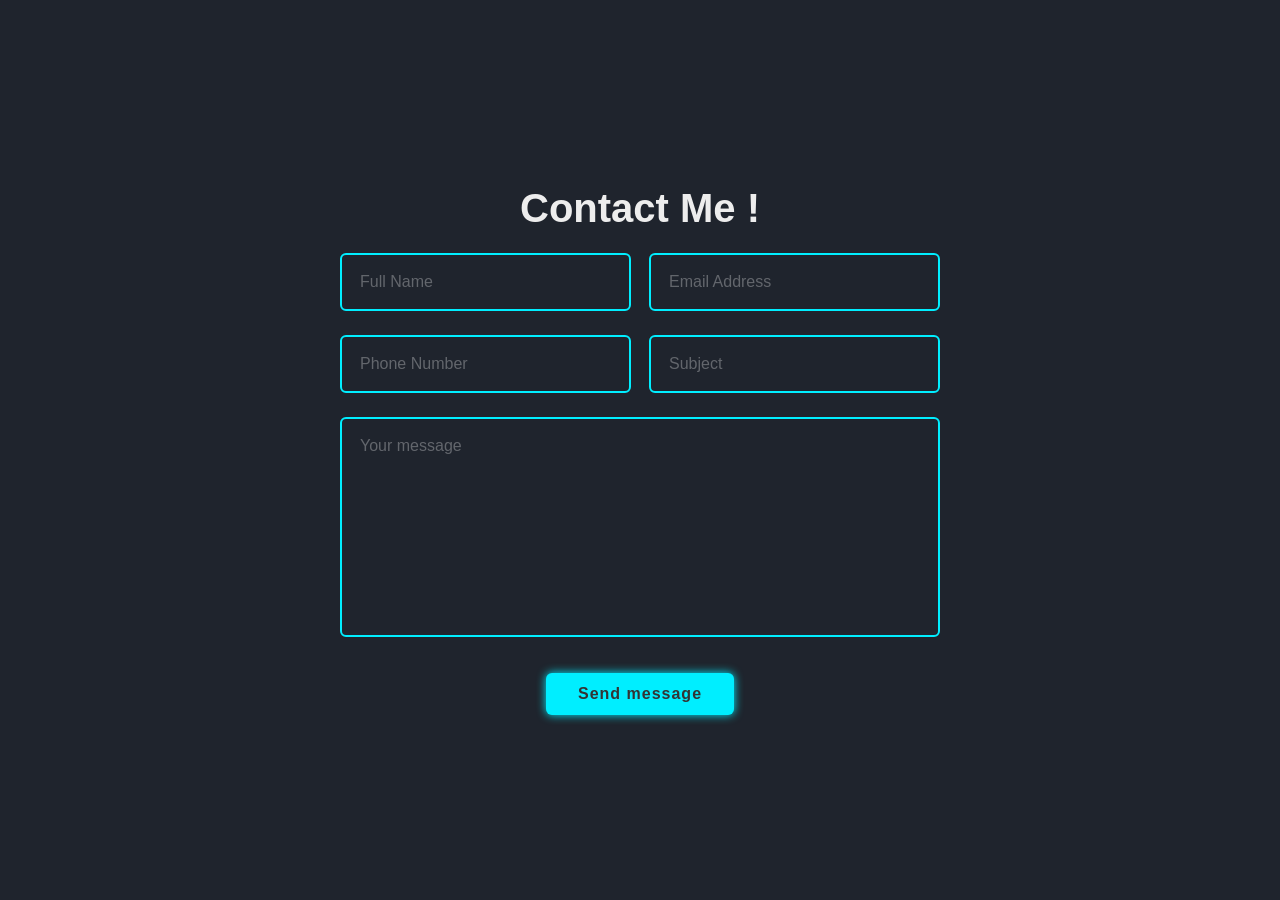
<file: contact.html>
<!DOCTYPE html>
<html lang="en">
<head>
  <meta charset="UTF-8">
  <meta name="viewport" content="width=device-width, initial-scale=1">
  <title>Contact Form</title>
  <link rel="stylesheet" href="style.css">
  </head>

  <body>
    <section class="contact">
        <h2>Contact Me !</h2>

        <form action="#">
            <div class="input-box">
                <div class="input-field field">
                   <input type="text" placeholder="Full Name" id="name"
                   class="item" autocomplete="off"> 
                   <div class="error-txt">Full name can't be blank</div>
                </div>
                <div class="input-field field">
                    <input type="text" placeholder="Email Address" id="email"
                    class="item" autocomplete="off"> 
                    <div class="error-txt"> Email Address can't be blank</div>
                 </div></div>
                 <div class="input-box">
                    <div class="input-field field">
                       <input type="text" placeholder="Phone Number" id="phone"
                       class="item" autocomplete="off"> 
                       <div class="error-txt"> Phone Numbercan't be blank</div>
                    </div>
                    <div class="input-field field">
                        <input type="text" placeholder="Subject" id="subject"
                        class="item" autocomplete="off"> 
                        <div class="error-txt">subject can't be blank</div>
                     </div>
            </div>
            <div class="textarea-field field">
                <textarea name="" id="message" cols="30" rows="10"
                placeholder="Your message" class="item"
                autocomplete="off"></textarea>
                <div class="error-txt">Message can't be blank</div>
            </div>
            <button type="submit">Send message</button>
        </form>
    </section>
  </body>
</file>
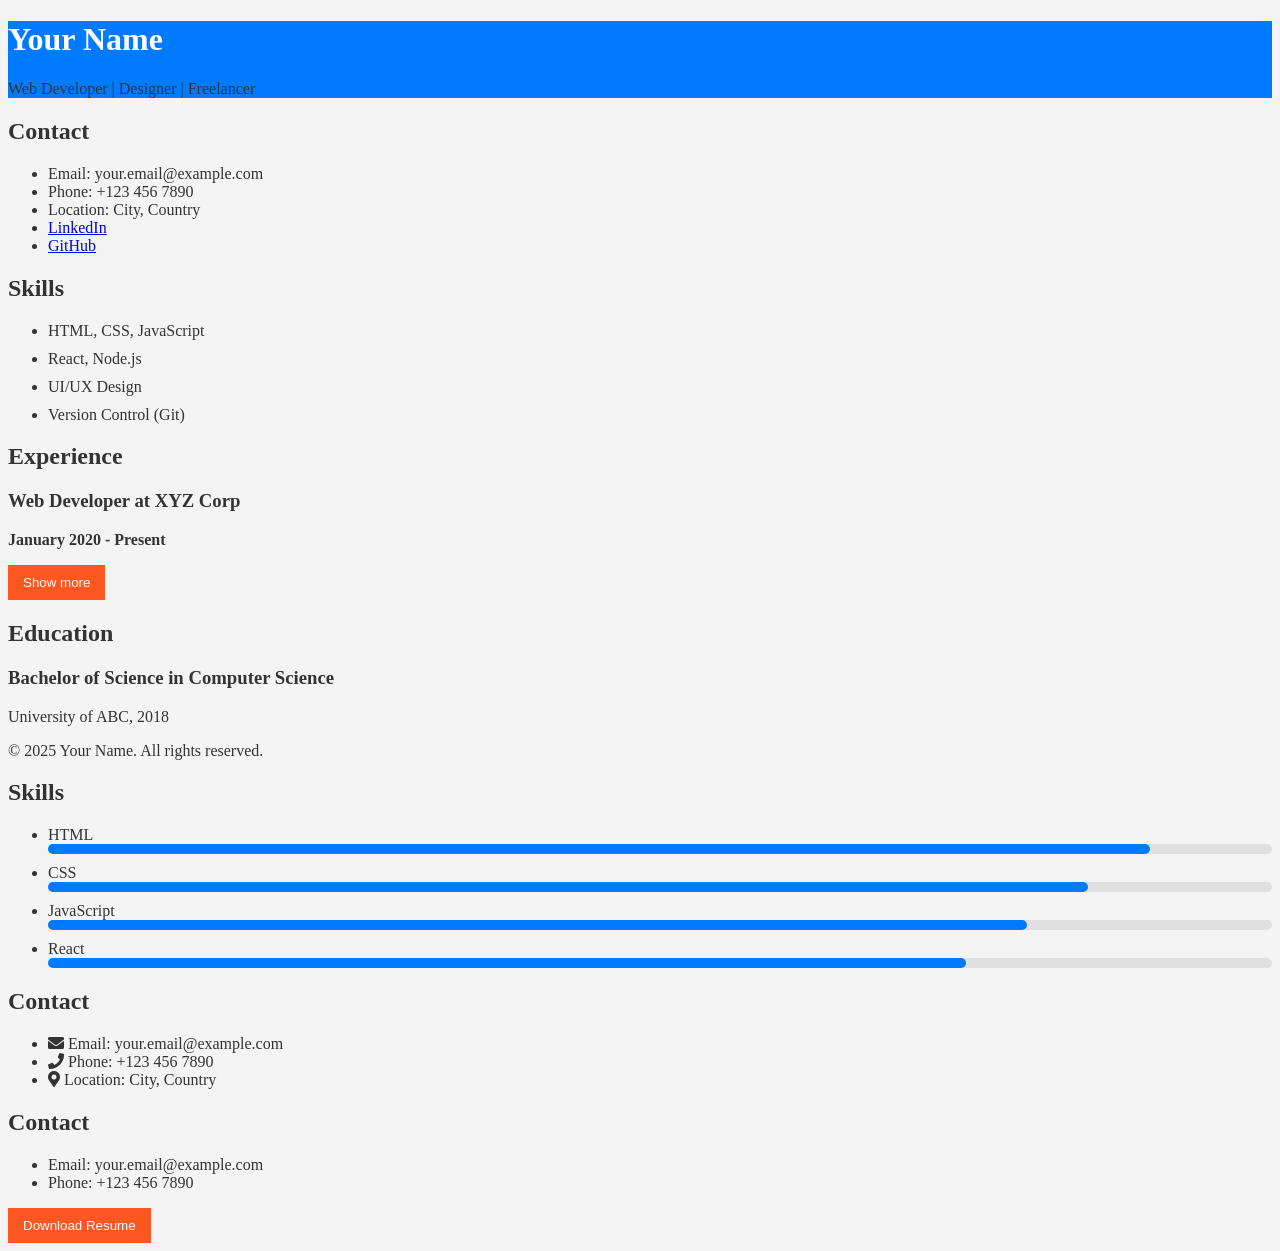
<file: resume.html>
<!DOCTYPE html>
<html lang="en">
<head>
  <meta charset="UTF-8">
  <meta name="viewport" content="width=device-width, initial-scale=1.0">
  <title>Your Name - Resume</title>
  <link rel="stylesheet" href="resume.css">
  <link rel="stylesheet" href="https://cdnjs.cloudflare.com/ajax/libs/font-awesome/5.15.4/css/all.min.css">

</head>
<body>

  <header>
    <div class="container">
      <h1>Your Name</h1>
      <p>Web Developer | Designer | Freelancer</p>
    </div>
  </header>

  <main class="container">
    <div class="resume-grid">
      <!-- Left Column -->
      <div class="left-column">
        <section class="contact-info">
          <h2>Contact</h2>
          <ul>
            <li>Email: your.email@example.com</li>
            <li>Phone: +123 456 7890</li>
            <li>Location: City, Country</li>
            <li><a href="https://www.linkedin.com/in/yourname" target="_blank">LinkedIn</a></li>
            <li><a href="https://github.com/yourusername" target="_blank">GitHub</a></li>
          </ul>
        </section>

        <section class="skills">
          <h2>Skills</h2>
          <ul>
            <li>HTML, CSS, JavaScript</li>
            <li>React, Node.js</li>
            <li>UI/UX Design</li>
            <li>Version Control (Git)</li>
          </ul>
        </section>
      </div>

      <!-- Right Column -->
      <div class="right-column">
        <section class="experience">
          <h2>Experience</h2>
          <div class="job">
            <h3>Web Developer at XYZ Corp</h3>
            <p><strong>January 2020 - Present</strong></p>
            <ul>
              <li>Developed and maintained client websites using React and Node.js.</li>
              <li>Optimized websites for speed and mobile responsiveness.</li>
            </ul>
          </div>
        </section>

        <section class="education">
          <h2>Education</h2>
          <div class="school">
            <h3>Bachelor of Science in Computer Science</h3>
            <p>University of ABC, 2018</p>
          </div>
        </section>
      </div>
    </div>
  </main>

  <footer>
    <p>&copy; 2025 Your Name. All rights reserved.</p>
  </footer>

  <script src="resume.js"></script>
  <section class="skills">
  <h2>Skills</h2>
  <ul>
    <li>
      HTML <div class="skill-bar"><div class="skill-fill" style="width: 90%;"></div></div>
    </li>
    <li>
      CSS <div class="skill-bar"><div class="skill-fill" style="width: 85%;"></div></div>
    </li>
    <li>
      JavaScript <div class="skill-bar"><div class="skill-fill" style="width: 80%;"></div></div>
    </li>
    <li>
      React <div class="skill-bar"><div class="skill-fill" style="width: 75%;"></div></div>
    </li>
  </ul>
</section>
<section class="contact-info">
  <h2>Contact</h2>
  <ul>
    <li><i class="fas fa-envelope"></i> Email: your.email@example.com</li>
    <li><i class="fas fa-phone"></i> Phone: +123 456 7890</li>
    <li><i class="fas fa-map-marker-alt"></i> Location: City, Country</li>
  </ul>
</section>
<section class="contact-info fade-in">
  <h2>Contact</h2>
  <ul>
    <li>Email: your.email@example.com</li>
    <li>Phone: +123 456 7890</li>
  </ul>
</section>
<a href="path/to/your_resume.pdf" download>
  <button>Download Resume</button>
</a>



</body>
</html>
</file>
<file: style.css>
* {
    margin: 0;
    padding: 0;
    box-sizing: border-box;
    font-family: 'Poppins', sans-serif;

}

body {
    display: flex;
    justify-content: center;
    align-items: center;
    min-height: 100vh;
    background: #1f242d;

}
.contact h2 {
    font-size: 40px;
    color: #ededed;
    text-align: center;
    margin-bottom: 10px;

}

.contact form {
    width: 600px;
    text-align: center; 

}

form .input-box {
    display: flex;
    justify-content: space-between;
}

.input-box .input-field{
    width: 48.5%;
}


.field .item {
    width: 100%;
    padding: 18px;
    background: transparent;
    border: 2px solid #0ef;
    outline: none;
    border-radius: 6px;
    font-size: 16px;
    color: #ededed;
    margin: 12px 0;

}

.field .item::placeholder{
    color: rgba(255, 255, 255, .3);

}
.field .error-txt{
    font-size: 14.5px;
    color: #d93025
    text-align: left;
    margin: -5px 0 10px;
    display: none;
}


form .textarea-field .item {
    resize: none;
}

form .textarea-field .error-txt{
    margin-top: -10px;
}
form button {
    padding: 12px 32px;
    background: #0ef;
    border: none;
    border-radius: 6px;
    box-shadow: 0 0 10px #0ef;
    font-size: 16px;
    color: #333;
    letter-spacing: 1px;
    font-weight: 600;
    cursor: pointer;
    margin-top: 20px;
    transition: .5s;

}

form button:hover {
    box-shadow: none;

}
</file>
<file: resume.css>
/* Skill Progress Bars */
.skills li {
  margin-bottom: 10px;
}

.skill-bar {
  background-color: #e0e0e0;
  border-radius: 5px;
  height: 10px;
  width: 100%;
}

.skill-fill {
  background-color: #007BFF;
  height: 100%;
  border-radius: 5px;
  width: 0%;  /* Adjust this width to represent skill level */
  transition: width 1s ease-in-out;
}
/* Fade-in animation */
@keyframes fadeIn {
  from {
    opacity: 0;
  }
  to {
    opacity: 1;
  }
}

.fade-in {
  animation: fadeIn 1.5s ease-in-out;
}
:root {
  --primary-color: #007BFF;
  --secondary-color: #333;
  --accent-color: #FF5722;
  --background-color: #f4f4f4;
}

body {
  background-color: var(--background-color);
  color: var(--secondary-color);
}

header {
  background-color: var(--primary-color);
}

h1 {
  color: white;
}

button {
  background-color: var(--accent-color);
  color: white;
  border: none;
  padding: 10px 15px;
  cursor: pointer;
}
</file>
